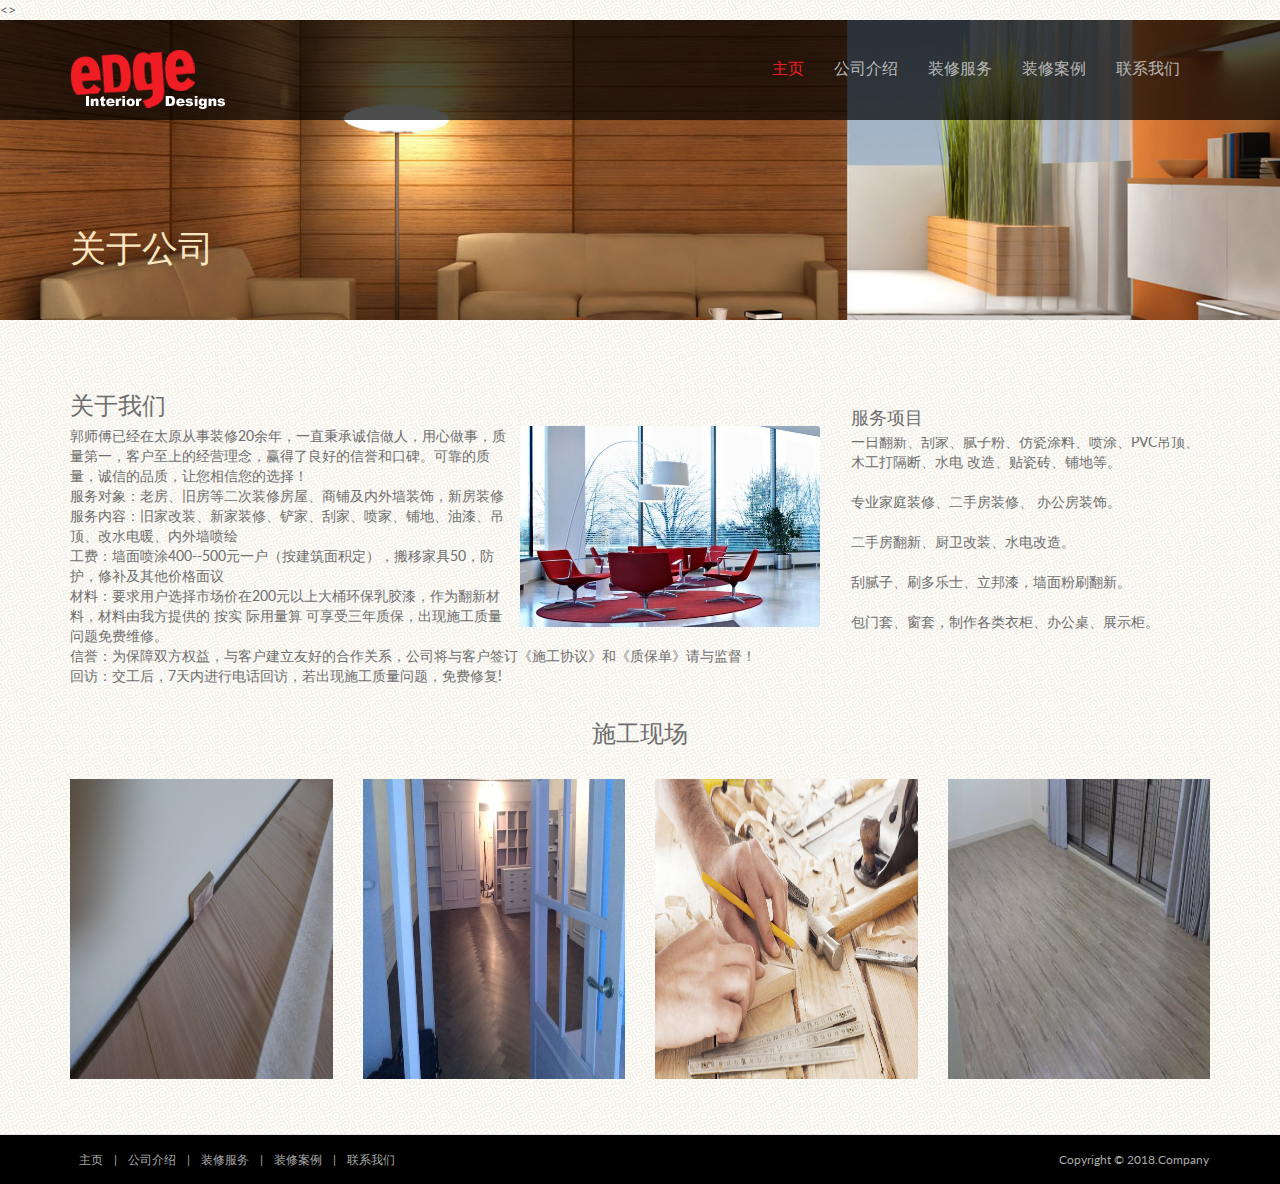
<file: moban1201/about.html>
<!DOCTYPE html>
<html lang="en">
<head>
    <meta charset="utf-8">
    <meta name="viewport" content="width=device-width, initial-scale=1.0">
    <meta name="description" content="chinaz">
    <meta name="author" content="sc.chinaz.com">
    <title>chinaz</title>
    <link rel="favicon" href="assets/images/favicon.png">
    <link rel="stylesheet" media="screen" href="#css?family=Open+Sans:300,400,700">
    <link rel="stylesheet" href="assets/css/bootstrap.min.css">
    <link rel="stylesheet" href="assets/css/font-awesome.min.css">
    <link rel="stylesheet" href="assets/css/bootstrap-theme.css" media="screen">
    <link rel="stylesheet" href="assets/css/style.css">
	<script src="assets/js/html5shiv.js"></script>
	<script src="assets/js/respond.min.js"></script>
    <style>
        p{margin:0 auto}
        li{
            list-style-type: none;
        }
        .fl{
            color: #6E6E6E;
        }
    </style>
</head>

<>
    <!-- 固定导航 -->
    <div class="navbar navbar-inverse">
        <div class="container">
            <div class="navbar-header">
                <!-- 最小的屏幕按钮 -->
                <button type="button" class="navbar-toggle" data-toggle="collapse" data-target=".navbar-collapse"><span class="icon-bar"></span><span class="icon-bar"></span><span class="icon-bar"></span></button>
                <a class="navbar-brand" href="index.html">
                    <img src="assets/images/logo.png" alt="Techro HTML5 template"></a>
            </div>
            <div class="navbar-collapse collapse">
                <ul class="nav navbar-nav pull-right mainNav">
                    <li class="active"><a href="index.html">主页</a></li>
                    <li><a href="about.html">公司介绍</a></li>
                    <li><a href="services.html">装修服务</a></li>
                    <li><a href="projects.html">装修案例</a></li>
                    <li><a href="contact.html">联系我们</a></li>
                </ul>
            </div>
        </div>
    </div>
    <header id="head" class="secondary">
        <div class="container">
            <div class="row">
                <div class="col-sm-8">
                    <h1>关于公司</h1>
                </div>
            </div>
        </div>
    </header>

    <!-- 容器 -->
    <section class="container">
        <div class="row">
            <!-- 主要内容 -->
            <section class="col-sm-8 maincontent">
                <h3>关于我们</h3>
                <p>
                    <img src="assets/images/about.jpg" alt="" class="img-rounded pull-right" width="300">
                    <p>郭师傅已经在太原从事装修20余年，一直秉承诚信做人，用心做事，质量第一，客户至上的经营理念，赢得了良好的信誉和口碑。可靠的质量，诚信的品质，让您相信您的选择！</p>
                    <p>服务对象：老房、旧房等二次装修房屋、商铺及内外墙装饰，新房装修</p>
                    <p>服务内容：旧家改装、新家装修、铲家、刮家、喷家、铺地、油漆、吊顶、改水电暖、内外墙喷绘</p>
                    <p>工费：墙面喷涂400--500元一户（按建筑面积定），搬移家具50，防护，修补及其他价格面议</p>
                    <p>材料：要求用户选择市场价在200元以上大桶环保乳胶漆，作为翻新材料，材料由我方提供的 按实 际用量算 可享受三年质保，出现施工质量问题免费维修。</p>
                    <p>信誉：为保障双方权益，与客户建立友好的合作关系，公司将与客户签订《施工协议》和《质保单》请与监督！</p>
                    <p>回访：交工后，7天内进行电话回访，若出现施工质量问题，免费修复!</p>
            </section>
            <!-- 侧边栏 -->
            <aside class="col-sm-4 sidebar sidebar-right">
                <div class="panel">
                    <h4>服务项目</h4>
                    <div id="div_second_table" data-spy="scroll" data-target="#navbar-example" data-offset="0" style="overflow:auto;position:relative;">
                        <div id="hdemo" style="height:200px;overflow:hidden;">
                            <div id="indemo" style="height:200%;">
                                <div id="hdemo1">
                                    <p>一日翻新、刮家、腻子粉、仿瓷涂料、喷涂、PVC吊顶、木工打隔断、水电 改造、贴瓷砖、铺地等。</p>
                                    <br>
                                    <p>专业家庭装修、二手房装修、 办公房装饰。</p>
                                    <br>
                                    <p>二手房翻新、厨卫改装、水电改造。</p>
                                    <br>
                                    <p>刮腻子、刷多乐士、立邦漆，墙面粉刷翻新。</p>
                                    <br>
                                    <p>包门套、窗套，制作各类衣柜、办公桌、展示柜。</p>
                                    <br>
                                    <p>铺地板、做厨柜、吊柜、地柜、隔断墙、吊顶造型、电视墙制作等。</p>
                                    <br>
                                    <p>厨房卫生间防水，水路安装，弱电工程制作，电路更改安装。</p>
                                    <br>
                                    <p>铺贴地砖、瓷砖、大理石，砌红砖墙，厨卫改造。</p>
                                    <br>
                                    <p>毛坯房简单装修.打隔断 、水电路改造、内外墙粉刷、吊顶隔断等。</p>
                                    <br>
                                </div>
                                <div id="hdemo2"></div>
                            </div>
                        </div>

<script type="text/javascript">
    speed = 100; //数字越大滚得越慢
    var htab = document.getElementById("hdemo");
    var htab1 = document.getElementById("hdemo1");
    var htab2 = document.getElementById("hdemo2");
    htab2.innerHTML = htab1.innerHTML;
    htab.scrollTop = htab1.offsetHeight;
    function Marquee(){
        if (htab.scrollTop >= htab1.offsetHeight) {
            htab.scrollTop-=htab2.offsetHeight;
        }else{
            htab.scrollTop+=1;
        }
    }
    var MyMar=setInterval(Marquee,speed);
</script>
                    </div>
                </div>
            </aside>
        </div>
    </section>
    <section class="team-content" >
        <div class="container" >
            <div class="row">
                <div class="col-md-12" style="text-align: center">
                    <h3>施工现场</h3>
                    <br />
                </div>
            </div>
            <div class="row">

                <div class="col-md-3 col-sm-6 col-xs-6">
                    <!-- Team Member -->
                    <div class="team-member">
                        <!-- Image Hover Block -->
                        <div class="member-img">
                            <!-- Image  -->
                            <img class="img-responsive" style="height: 300px"  src="assets/images/photo-1%20(1).JPG" alt="">
                        </div>
                    </div>
                </div>
                <div class="col-md-3 col-sm-6 col-xs-6">
                    <!-- Team Member -->
                    <div class="team-member pDark">
                        <!-- Image Hover Block -->
                        <div class="member-img">
                            <!-- Image  -->
                            <img class="img-responsive" style="height: 300px" src="assets/images/photo-1%20(2).jpg" alt="">
                        </div>
                    </div>
                </div>
                <div class="col-md-3 col-sm-6 col-xs-6">
                    <!-- Team Member -->
                    <div class="team-member pDark">
                        <!-- Image Hover Block -->
                        <div class="member-img">
                            <!-- Image  -->
                            <img class="img-responsive" style="height: 300px" src="assets/images/photo-1%20(3).jpg" alt="">
                        </div>
                    </div>
                </div>
                <div class="col-md-3 col-sm-6 col-xs-6">
                    <!-- Team Member -->
                    <div class="team-member pDark">
                        <!-- Image Hover Block -->
                        <div class="member-img">
                            <!-- Image  -->
                            <img class="img-responsive" style="height: 300px" src="assets/images/photo-1%20(4).jpg" alt="">
                        </div>
                    </div>
                </div>
            </div>
        </div>
    </section>
    <footer id="footer">
        <div class="container">
            <div class="clear"></div>
            <!--CLEAR FLOATS-->
        </div>
        <div class="footer2">
            <div class="container">
                <div class="row">

                    <div class="col-md-6 panel">
                        <div class="panel-body">
                            <p class="simplenav">
                                <a href="index.html">主页</a> |
                                <a href="about.html">公司介绍</a> |
                                <a href="services.html">装修服务</a> |
                                <a href="projects.html">装修案例</a> |
                                <a href="contact.html">联系我们</a>
							</p>
                        </div>
                    </div>

                    <div class="col-md-6 panel">
                        <div class="panel-body">
                            <p class="text-right">
                                Copyright &copy; 2018.Company
                            </p>
                        </div>
                    </div>

                </div>
                <!-- /row of panels -->
            </div>
        </div>
    </footer>



    <!-- JavaScript libs are placed at the end of the document so the pages load faster -->
    <script src="http://ajax.googleapis.com/ajax/libs/jquery/1.10.2/jquery.min.js"></script>
    <script src="http://netdna.bootstrapcdn.com/bootstrap/3.0.0/js/bootstrap.min.js"></script>
    <script src="assets/js/custom.js"></script>
</body>
</html>
</file>
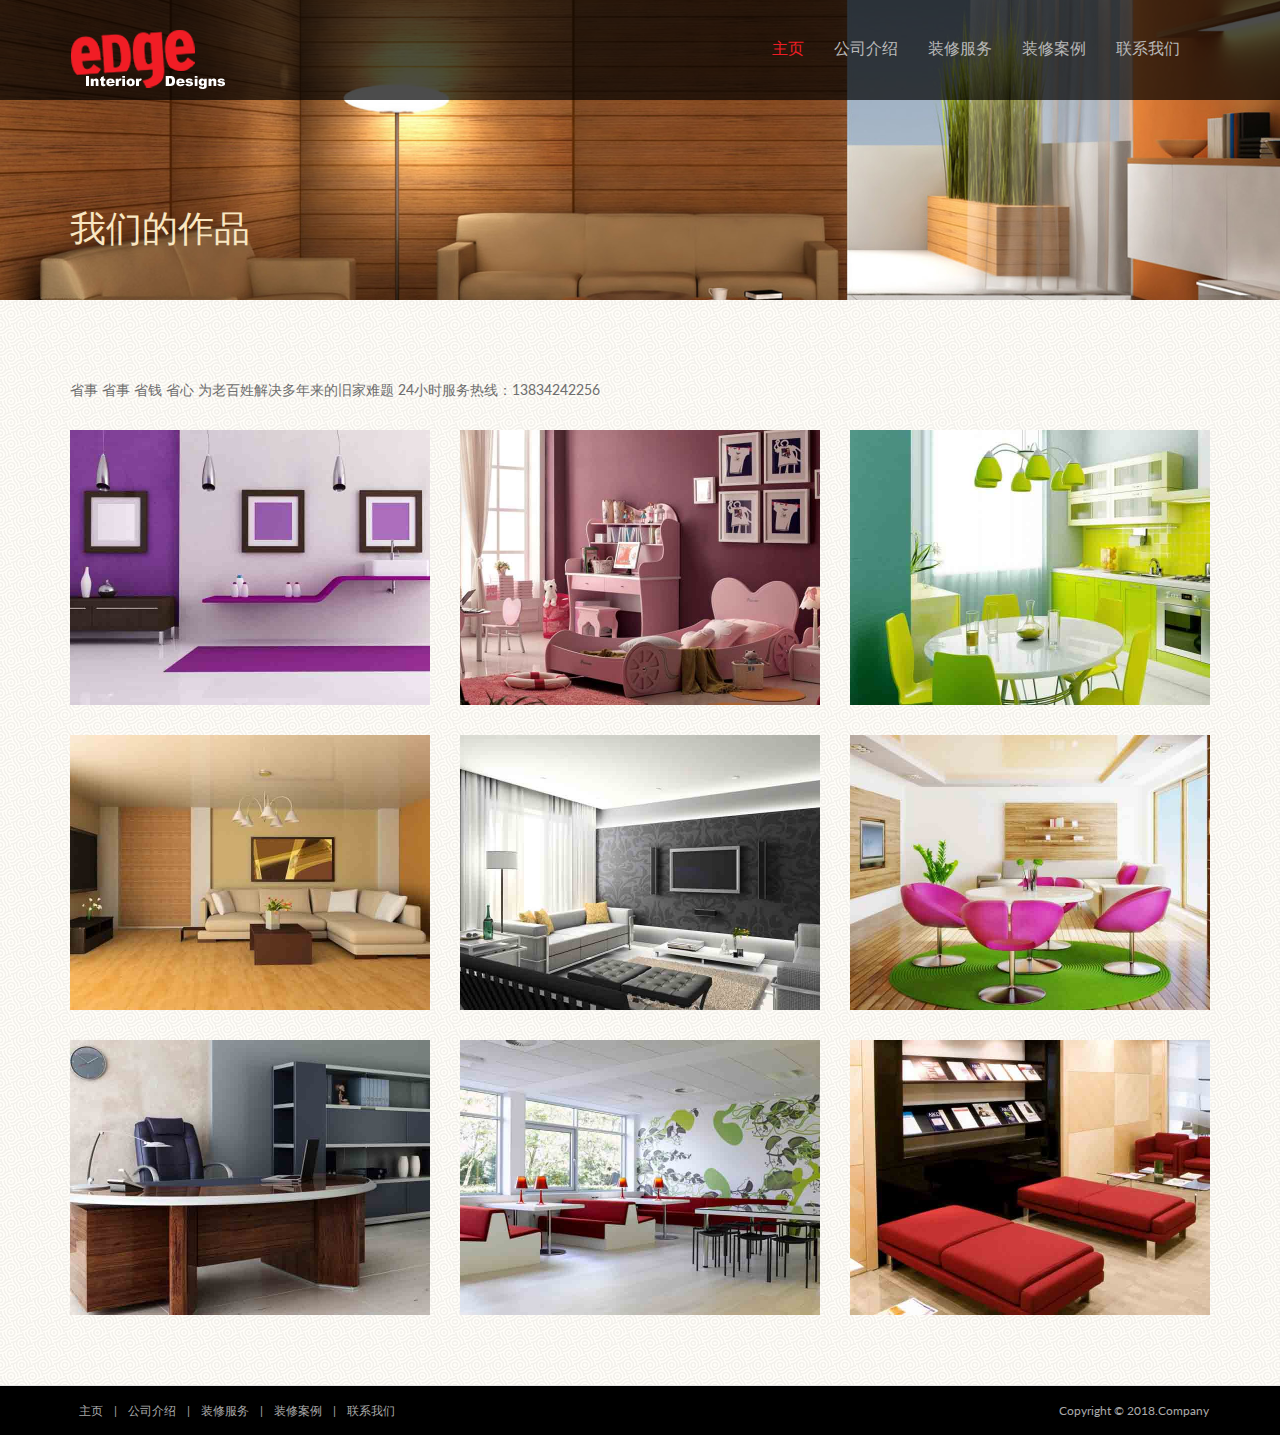
<file: moban1201/projects.html>
<!DOCTYPE html>
<html lang="en">
<head>
	<meta charset="utf-8">
	<meta name="viewport" content="width=device-width, initial-scale=1.0">
	<meta name="description" content="chinaz">
	<meta name="author" content="sc.chinaz.com">
	<title>chinaz</title>
	<link rel="favicon" href="assets/images/favicon.png">
	<link rel="stylesheet" media="screen" href="#css?family=Open+Sans:300,400,700">
	<link rel="stylesheet" href="assets/css/bootstrap.min.css">
	<link rel="stylesheet" href="assets/css/font-awesome.min.css">
	<!-- Custom styles for our template -->
	<link rel="stylesheet" href="assets/css/bootstrap-theme.css" media="screen">
	<link rel="stylesheet" type="text/css" href="assets/css/isotope.css" media="screen" />
	<link rel="stylesheet" href="assets/js/fancybox/jquery.fancybox.css" type="text/css" media="screen" />
	<link rel="stylesheet" href="assets/css/style.css">
	<!-- HTML5 shim and Respond.js IE8 support of HTML5 elements and media queries -->
	<!--[if lt IE 9]>
	<script src="assets/js/html5shiv.js"></script>
	<script src="assets/js/respond.min.js"></script>
	<![endif]-->
</head>

<body>
	<!-- Fixed navbar -->
	<div class="navbar navbar-inverse">
		<div class="container">
			<div class="navbar-header">
				<!-- Button for smallest screens -->
				<button type="button" class="navbar-toggle" data-toggle="collapse" data-target=".navbar-collapse"><span class="icon-bar"></span><span class="icon-bar"></span><span class="icon-bar"></span></button>
				<a class="navbar-brand" href="index.html">
					<img src="assets/images/logo.png" alt="Techro HTML5 template"></a>
			</div>
			<div class="navbar-collapse collapse">
				<ul class="nav navbar-nav pull-right mainNav">
					<li class="active"><a href="index.html">主页</a></li>
					<li><a href="about.html">公司介绍</a></li>
					<li><a href="services.html">装修服务</a></li>
					<li><a href="projects.html">装修案例</a></li>
					<li><a href="contact.html">联系我们</a></li>
				</ul>
			</div>
			<!--/.nav-collapse -->
		</div>
	</div>
	<!-- /.navbar -->

	<header id="head" class="secondary">
		<div class="container">
			<div class="row">
				<div class="col-sm-8">
					<h1>我们的作品</h1>
				</div>
			</div>
		</div>
	</header>

	<!-- container -->
	<section class="container">
		<div class="row">
			<div class="col-md-12">
				<section id="portfolio" class="page-section section appear clearfix">
					<br />
					<br />
					<p>
						省事 省事 省钱 省心 为老百姓解决多年来的旧家难题 24小时服务热线：13834242256
					<br />
						<br />
					</p>


					<div class="row">

						<div class="col-md-12">
							<div class="row">
								<div class="portfolio-items isotopeWrapper clearfix" id="3">

									<article class="col-sm-4 isotopeItem webdesign">
										<div class="portfolio-item">
											<img src="assets/images/portfolio/img1.jpg" alt="" />
											<div class="portfolio-desc align-center">
												<div class="folio-info">
													<a href="assets/images/portfolio/img1.jpg" class="fancybox">
														<h5>走廊</h5>
														<i class="fa fa-link fa-2x"></i></a>
												</div>
											</div>
										</div>
									</article>

									<article class="col-sm-4 isotopeItem photography">
										<div class="portfolio-item">
											<img src="assets/images/portfolio/img2.jpg" alt="" />
											<div class="portfolio-desc align-center">
												<div class="folio-info">
													<a href="assets/images/portfolio/img2.jpg" class="fancybox">
														<h5>卧室</h5>
														<i class="fa fa-link fa-2x"></i></a>
												</div>
											</div>
										</div>
									</article>


									<article class="col-sm-4 isotopeItem photography">
										<div class="portfolio-item">
											<img src="assets/images/portfolio/img3.jpg" alt="" />
											<div class="portfolio-desc align-center">
												<div class="folio-info">
													<a href="assets/images/portfolio/img3.jpg" class="fancybox">
														<h5>厨房</h5>
														<i class="fa fa-link fa-2x"></i></a>
												</div>
											</div>
										</div>
									</article>

									<article class="col-sm-4 isotopeItem print">
										<div class="portfolio-item">
											<img src="assets/images/portfolio/img4.jpg" alt="" />
											<div class="portfolio-desc align-center">
												<div class="folio-info">
													<a href="assets/images/portfolio/img4.jpg" class="fancybox">
														<h5>客厅</h5>
														<i class="fa fa-link fa-2x"></i></a>
												</div>
											</div>
										</div>
									</article>

									<article class="col-sm-4 isotopeItem photography">
										<div class="portfolio-item">
											<img src="assets/images/portfolio/img5.jpg" alt="" />
											<div class="portfolio-desc align-center">
												<div class="folio-info">
													<a href="assets/images/portfolio/img5.jpg" class="fancybox">
														<h5>客厅</h5>
														<i class="fa fa-link fa-2x"></i></a>
												</div>
											</div>
										</div>
									</article>

									<article class="col-sm-4 isotopeItem webdesign">
										<div class="portfolio-item">
											<img src="assets/images/portfolio/img6.jpg" alt="" />
											<div class="portfolio-desc align-center">
												<div class="folio-info">
													<a href="assets/images/portfolio/img6.jpg" class="fancybox">
														<h5>客厅</h5>
														<i class="fa fa-link fa-2x"></i></a>
												</div>
											</div>
										</div>
									</article>

									<article class="col-sm-4 isotopeItem print">
										<div class="portfolio-item">
											<img src="assets/images/portfolio/img7.jpg" alt="" />
											<div class="portfolio-desc align-center">
												<div class="folio-info">
													<a href="images/portfolio/img7.jpg" class="fancybox">
														<h5>办公</h5>
														<i class="fa fa-link fa-2x"></i></a>
												</div>
											</div>
										</div>
									</article>

									<article class="col-sm-4 isotopeItem photography">
										<div class="portfolio-item">
											<img src="assets/images/portfolio/img8.jpg" alt="" />
											<div class="portfolio-desc align-center">
												<div class="folio-info">
													<a href="images/portfolio/img8.jpg" class="fancybox">
														<h5>饭店</h5>
														<i class="fa fa-link fa-2x"></i></a>
												</div>
											</div>
										</div>
									</article>

									<article class="col-sm-4 isotopeItem print">
										<div class="portfolio-item">
											<img src="assets/images/portfolio/img9.jpg" alt="" />
											<div class="portfolio-desc align-center">
												<div class="folio-info">
													<a href="images/portfolio/img9.jpg" class="fancybox">
														<h5>休闲</h5>
														<i class="fa fa-link fa-2x"></i></a>
												</div>
											</div>
										</div>
									</article>
								</div>

							</div>


						</div>
					</div>

				</section>
			</div>
		</div>

	</section>
	<!-- /container -->

	<footer id="footer">

		<div class="footer2">
			<div class="container">
				<div class="row">

					<div class="col-md-6 panel">
						<div class="panel-body">
							<p class="simplenav">
								<a href="index.html">主页</a> |
								<a href="about.html">公司介绍</a> |
								<a href="services.html">装修服务</a> |
								<a href="projects.html">装修案例</a> |
								<a href="contact.html">联系我们</a>
							</p>
						</div>
					</div>

					<div class="col-md-6 panel">
						<div class="panel-body">
							<p class="text-right">
								Copyright &copy; 2018.Company							</p>
							</p>
						</div>
					</div>

				</div>
				<!-- /row of panels -->
			</div>
		</div>
	</footer>



	<!-- JavaScript libs are placed at the end of the document so the pages load faster -->
	<script src="http://ajax.googleapis.com/ajax/libs/jquery/1.10.2/jquery.min.js"></script>
	<script src="http://netdna.bootstrapcdn.com/bootstrap/3.0.0/js/bootstrap.min.js"></script>
	<script src="assets/js/jquery.cslider.js"></script>
	<script src="assets/js/jquery.isotope.min.js"></script>
	<script src="assets/js/fancybox/jquery.fancybox.pack.js" type="text/javascript"></script>
	<script src="assets/js/custom.js"></script>
</body>
</html>
</file>
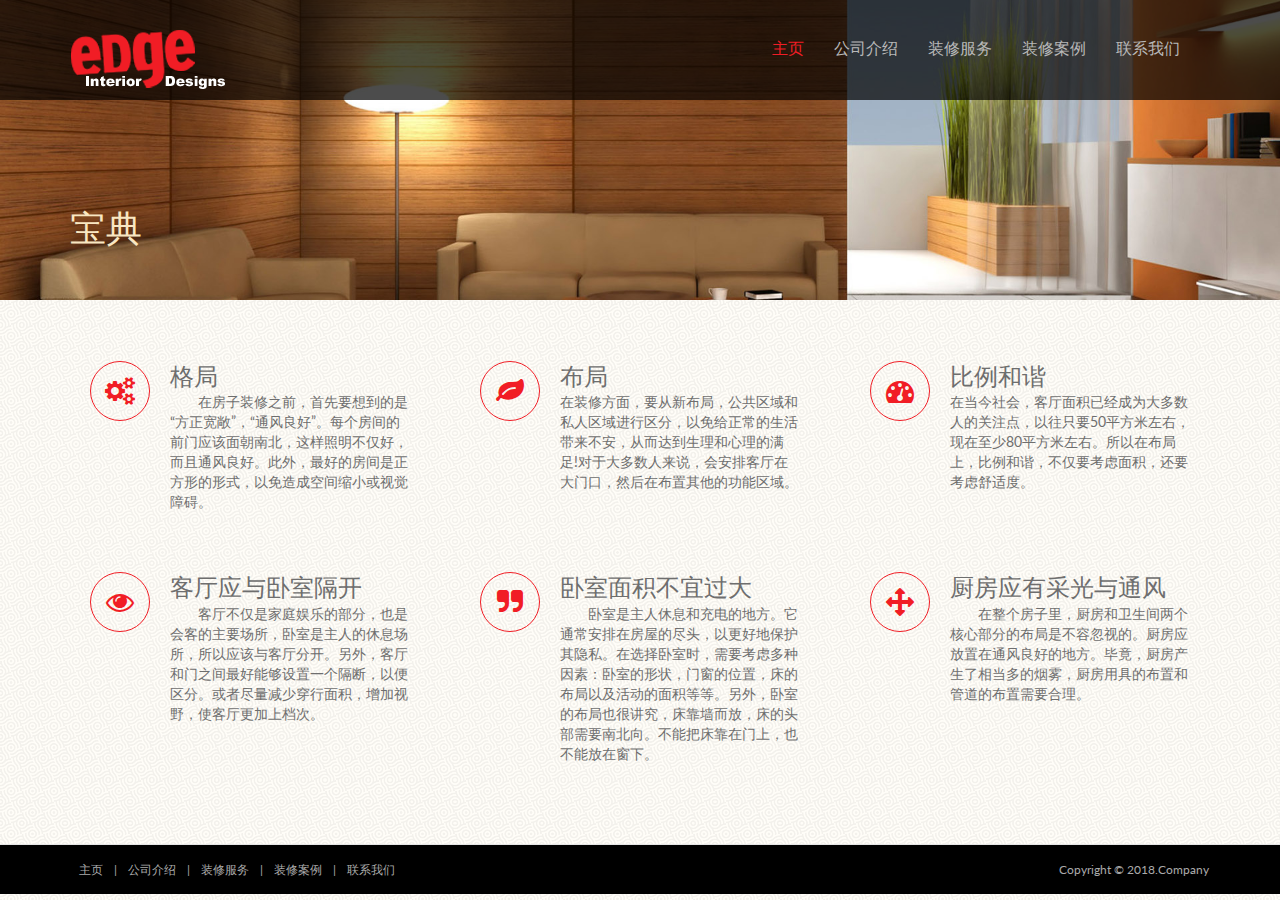
<file: moban1201/services.html>
<!DOCTYPE html>
<html lang="en">
<head>
	<meta charset="utf-8">
	<meta name="viewport" content="width=device-width, initial-scale=1.0">
	<meta name="description" content="chinaz">
	<meta name="author" content="sc.chinaz.com">
	<title>chinaz</title>
	<link rel="favicon" href="assets/images/favicon.png">
	<link rel="stylesheet" media="screen" href="#css?family=Open+Sans:300,400,700">
	<link rel="stylesheet" href="assets/css/bootstrap.min.css">
	<link rel="stylesheet" href="assets/css/font-awesome.min.css">
	<!-- Custom styles for our template -->
	<link rel="stylesheet" href="assets/css/bootstrap-theme.css" media="screen">
	<link rel="stylesheet" href="assets/css/style.css">
	<!-- HTML5 shim and Respond.js IE8 support of HTML5 elements and media queries -->
	<!--[if lt IE 9]>
	<script src="assets/js/html5shiv.js"></script>
	<script src="assets/js/respond.min.js"></script>
	<![endif]-->
</head>

<body>
	<!-- Fixed navbar -->
	<div class="navbar navbar-inverse">
		<div class="container">
			<div class="navbar-header">
				<!-- Button for smallest screens -->
				<button type="button" class="navbar-toggle" data-toggle="collapse" data-target=".navbar-collapse"><span class="icon-bar"></span><span class="icon-bar"></span><span class="icon-bar"></span></button>
				<a class="navbar-brand" href="index.html">
					<img src="assets/images/logo.png" alt="Techro HTML5 template"></a>
			</div>
			<div class="navbar-collapse collapse">
				<ul class="nav navbar-nav pull-right mainNav">
					<li class="active"><a href="index.html">主页</a></li>
					<li><a href="about.html">公司介绍</a></li>
					<li><a href="services.html">装修服务</a></li>
					<li><a href="projects.html">装修案例</a></li>
					<li><a href="contact.html">联系我们</a></li>
				</ul>
			</div>
			<!--/.nav-collapse -->
		</div>
	</div>
	<!-- /.navbar -->

	<header id="head" class="secondary">
		<div class="container">
			<div class="row">
				<div class="col-sm-8">
					<h1>宝典</h1>
				</div>
			</div>
		</div>
	</header>
	<div class="col-md-12">

	</div>
	<div id="courses">
		<section class="container">
			<div class="row">
				<div class="col-md-4">
					<div class="featured-box">
						<i class="fa fa-cogs fa-2x"></i>
						<div class="text">
							<h3>格局</h3>
							　　在房子装修之前，首先要想到的是“方正宽敞”，“通风良好”。每个房间的前门应该面朝南北，这样照明不仅好，而且通风良好。此外，最好的房间是正方形的形式，以免造成空间缩小或视觉障碍。</div>
					</div>
				</div>
				<div class="col-md-4">
					<div class="featured-box">
						<i class="fa fa-leaf fa-2x"></i>
						<div class="text">
							<h3>布局</h3>
							在装修方面，要从新布局，公共区域和私人区域进行区分，以免给正常的生活带来不安，从而达到生理和心理的满足!对于大多数人来说，会安排客厅在大门口，然后在布置其他的功能区域。</div>
					</div>
				</div>
				<div class="col-md-4">
					<div class="featured-box">
						<i class="fa fa-tachometer fa-2x"></i>
						<div class="text">
							<h3>比例和谐</h3>
							在当今社会，客厅面积已经成为大多数人的关注点，以往只要50平方米左右，现在至少80平方米左右。所以在布局上，比例和谐，不仅要考虑面积，还要考虑舒适度。</div>
					</div>
				</div>
			</div>
			<div class="row">
				<div class="col-md-4">
					<div class="featured-box">
						<i class="fa fa-eye fa-2x"></i>
						<div class="text">
							<h3>客厅应与卧室隔开</h3>

							　　客厅不仅是家庭娱乐的部分，也是会客的主要场所，卧室是主人的休息场所，所以应该与客厅分开。另外，客厅和门之间最好能够设置一个隔断，以便区分。或者尽量减少穿行面积，增加视野，使客厅更加上档次。						</div>
					</div>
				</div>
				<div class="col-md-4">
					<div class="featured-box">
						<i class="fa fa-quote-right fa-2x"></i>
						<div class="text">
							<h3>卧室面积不宜过大</h3>
							　　卧室是主人休息和充电的地方。它通常安排在房屋的尽头，以更好地保护其隐私。在选择卧室时，需要考虑多种因素：卧室的形状，门窗的位置，床的布局以及活动的面积等等。另外，卧室的布局也很讲究，床靠墙而放，床的头部需要南北向。不能把床靠在门上，也不能放在窗下。						</div>
					</div>
				</div>
				<div class="col-md-4">
					<div class="featured-box">
						<i class="fa fa-arrows fa-2x"></i>
						<div class="text">
							<h3>厨房应有采光与通风</h3>

							　　在整个房子里，厨房和卫生间两个核心部分的布局是不容忽视的。厨房应放置在通风良好的地方。毕竟，厨房产生了相当多的烟雾，厨房用具的布置和管道的布置需要合理。						</div>
					</div>
				</div>
			</div>

		</section>
	</div>

	<!-- /container -->

	
	<footer id="footer">

		<div class="footer2">
			<div class="container">
				<div class="row">

					<div class="col-md-6 panel">
						<div class="panel-body">
							<p class="simplenav">
								<a href="index.html">主页</a> |
								<a href="about.html">公司介绍</a> |
								<a href="services.html">装修服务</a> |
								<a href="projects.html">装修案例</a> |
								<a href="contact.html">联系我们</a>
							</p>
						</div>
					</div>

					<div class="col-md-6 panel">
						<div class="panel-body">
							<p class="text-right">
								Copyright &copy; 2018.Company							</p>
						</div>
					</div>

				</div>
				<!-- /row of panels -->
			</div>
		</div>
	</footer>




	<!-- JavaScript libs are placed at the end of the document so the pages load faster -->
	<script src="http://ajax.googleapis.com/ajax/libs/jquery/1.10.2/jquery.min.js"></script>
	<script src="http://netdna.bootstrapcdn.com/bootstrap/3.0.0/js/bootstrap.min.js"></script>
	<script src="assets/js/custom.js"></script>
</body>
</html>
</file>
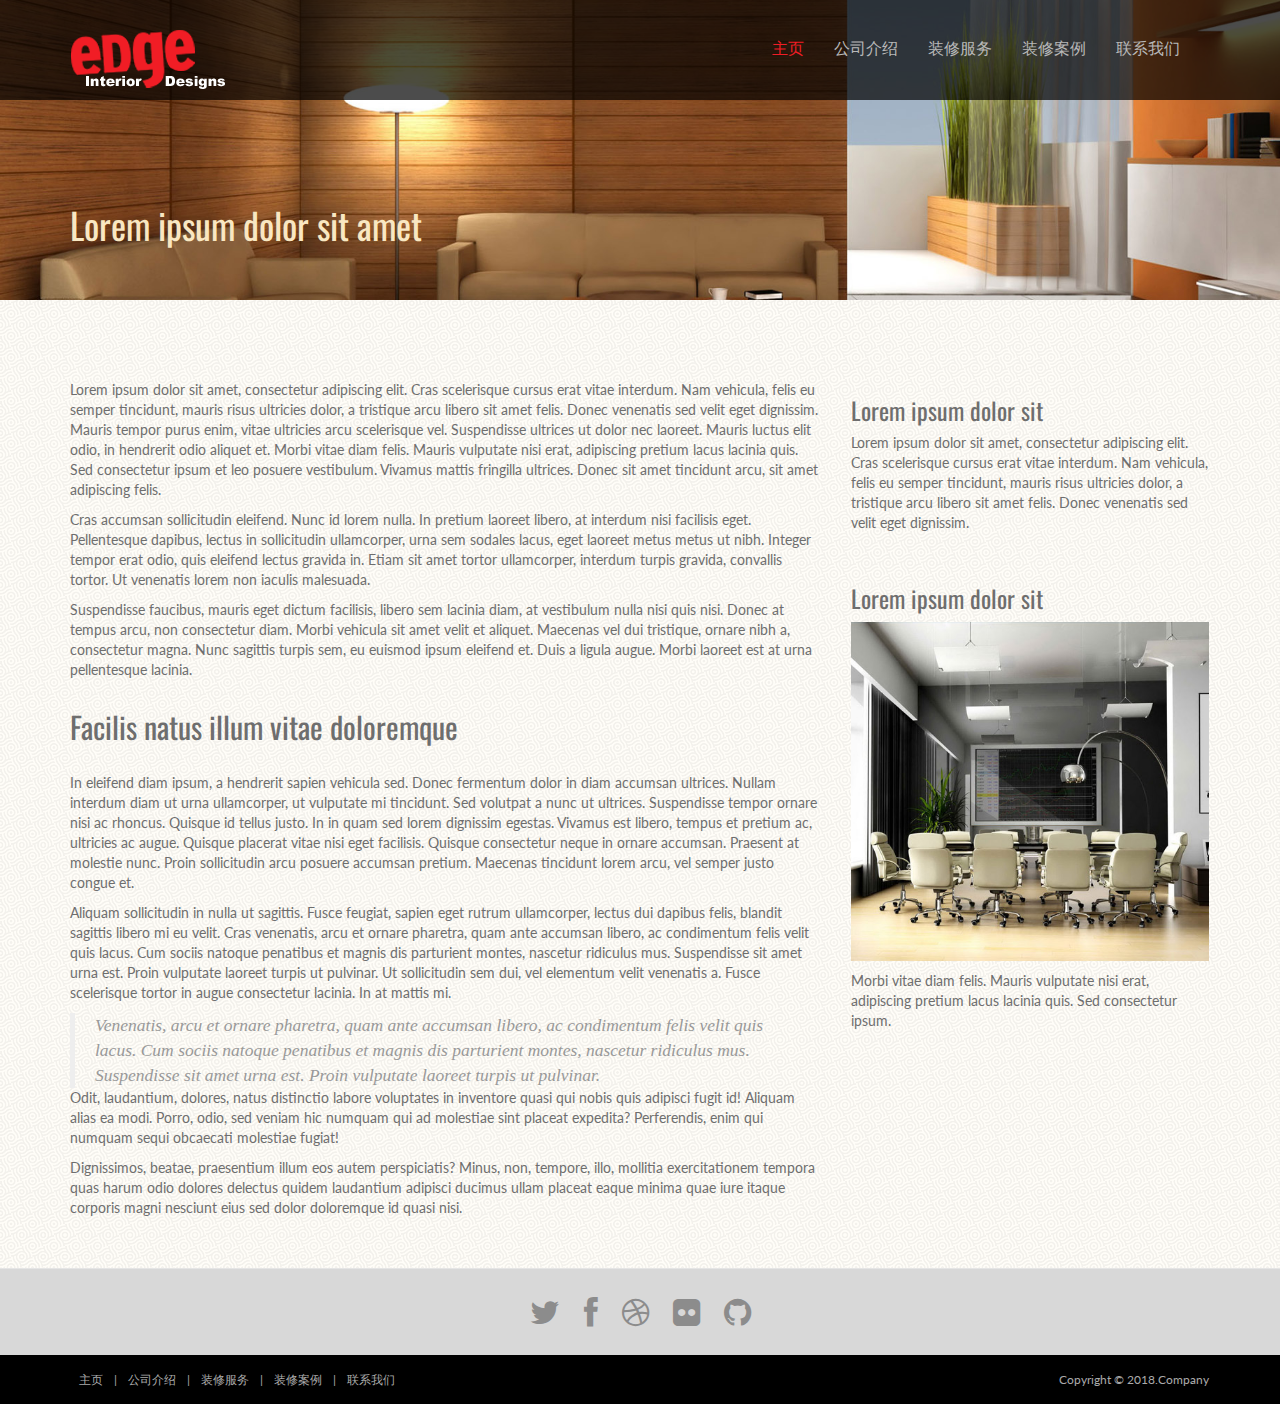
<file: moban1201/sidebar-right.html>
<!DOCTYPE html>
<html lang="en">
<head>
	<meta charset="utf-8">
	<meta name="viewport" content="width=device-width, initial-scale=1.0">
	<meta name="description" content="chinaz">
	<meta name="author" content="sc.chinaz.com">
	<title>chinaz</title>
	<link rel="favicon" href="assets/images/favicon.png">
	<link rel="stylesheet" media="screen" href="#css?family=Open+Sans:300,400,700">
	<link rel="stylesheet" href="assets/css/bootstrap.min.css">
	<link rel="stylesheet" href="assets/css/font-awesome.min.css">
	<!-- Custom styles-->
	<link rel="stylesheet" href="assets/css/bootstrap-theme.css" media="screen">
	<link rel="stylesheet" href="assets/css/style.css">
	<!-- HTML5 shim and Respond.js IE8 support of HTML5 elements and media queries -->
	<!--[if lt IE 9]>
	<script src="assets/js/html5shiv.js"></script>
	<script src="assets/js/respond.min.js"></script>
	<![endif]-->
</head>

<body>
	<!-- Fixed navbar -->
	<div class="navbar navbar-inverse">
		<div class="container">
			<div class="navbar-header">
				<!-- Button for smallest screens -->
				<button type="button" class="navbar-toggle" data-toggle="collapse" data-target=".navbar-collapse"><span class="icon-bar"></span><span class="icon-bar"></span><span class="icon-bar"></span></button>
				<a class="navbar-brand" href="index.html">
					<img src="assets/images/logo.png" alt="Techro HTML5 template"></a>
			</div>
			<div class="navbar-collapse collapse">
				<ul class="nav navbar-nav pull-right mainNav">
					<li class="active"><a href="index.html">主页</a></li>
					<li><a href="about.html">公司介绍</a></li>
					<li><a href="services.html">装修服务</a></li>
					<li><a href="projects.html">装修案例</a></li>
					<li><a href="contact.html">联系我们</a></li>
				</ul>
			</div>
			<!--/.nav-collapse -->
		</div>
	</div>
	<!-- /.navbar -->

	<header id="head" class="secondary">
		<div class="container">
			<div class="row">
				<div class="col-sm-8">
					<h1>Lorem ipsum dolor sit amet</h1>
				</div>
			</div>
		</div>
	</header>

	<!-- container -->
	<section class="container">

		<div class="row">

			<!-- Article main content -->
			<article class="col-md-8 maincontent">
				<br />
				<br />
				<p>Lorem ipsum dolor sit amet, consectetur adipiscing elit. Cras scelerisque cursus erat vitae interdum. Nam vehicula, felis eu semper tincidunt, mauris risus ultricies dolor, a tristique arcu libero sit amet felis. Donec venenatis sed velit eget dignissim. Mauris tempor purus enim, vitae ultricies arcu scelerisque vel. Suspendisse ultrices ut dolor nec laoreet. Mauris luctus elit odio, in hendrerit odio aliquet et. Morbi vitae diam felis. Mauris vulputate nisi erat, adipiscing pretium lacus lacinia quis. Sed consectetur ipsum et leo posuere vestibulum. Vivamus mattis fringilla ultrices. Donec sit amet tincidunt arcu, sit amet adipiscing felis.</p>

				<p>Cras accumsan sollicitudin eleifend. Nunc id lorem nulla. In pretium laoreet libero, at interdum nisi facilisis eget. Pellentesque dapibus, lectus in sollicitudin ullamcorper, urna sem sodales lacus, eget laoreet metus metus ut nibh. Integer tempor erat odio, quis eleifend lectus gravida in. Etiam sit amet tortor ullamcorper, interdum turpis gravida, convallis tortor. Ut venenatis lorem non iaculis malesuada.</p>

				<p>Suspendisse faucibus, mauris eget dictum facilisis, libero sem lacinia diam, at vestibulum nulla nisi quis nisi. Donec at tempus arcu, non consectetur diam. Morbi vehicula sit amet velit et aliquet. Maecenas vel dui tristique, ornare nibh a, consectetur magna. Nunc sagittis turpis sem, eu euismod ipsum eleifend et. Duis a ligula augue. Morbi laoreet est at urna pellentesque lacinia.</p>

				<h2>Facilis natus illum vitae doloremque</h2>
				<p>In eleifend diam ipsum, a hendrerit sapien vehicula sed. Donec fermentum dolor in diam accumsan ultrices. Nullam interdum diam ut urna ullamcorper, ut vulputate mi tincidunt. Sed volutpat a nunc ut ultrices. Suspendisse tempor ornare nisi ac rhoncus. Quisque id tellus justo. In in quam sed lorem dignissim egestas. Vivamus est libero, tempus et pretium ac, ultricies ac augue. Quisque placerat vitae nisi eget facilisis. Quisque consectetur neque in ornare accumsan. Praesent at molestie nunc. Proin sollicitudin arcu posuere accumsan pretium. Maecenas tincidunt lorem arcu, vel semper justo congue et.</p>

				<p>Aliquam sollicitudin in nulla ut sagittis. Fusce feugiat, sapien eget rutrum ullamcorper, lectus dui dapibus felis, blandit sagittis libero mi eu velit. Cras venenatis, arcu et ornare pharetra, quam ante accumsan libero, ac condimentum felis velit quis lacus. Cum sociis natoque penatibus et magnis dis parturient montes, nascetur ridiculus mus. Suspendisse sit amet urna est. Proin vulputate laoreet turpis ut pulvinar. Ut sollicitudin sem dui, vel elementum velit venenatis a. Fusce scelerisque tortor in augue consectetur lacinia. In at mattis mi.</p>

				<blockquote>Venenatis, arcu et ornare pharetra, quam ante accumsan libero, ac condimentum felis velit quis lacus. Cum sociis natoque penatibus et magnis dis parturient montes, nascetur ridiculus mus. Suspendisse sit amet urna est. Proin vulputate laoreet turpis ut pulvinar.</blockquote>
				<p>Odit, laudantium, dolores, natus distinctio labore voluptates in inventore quasi qui nobis quis adipisci fugit id! Aliquam alias ea modi. Porro, odio, sed veniam hic numquam qui ad molestiae sint placeat expedita? Perferendis, enim qui numquam sequi obcaecati molestiae fugiat!</p>
				<p>Dignissimos, beatae, praesentium illum eos autem perspiciatis? Minus, non, tempore, illo, mollitia exercitationem tempora quas harum odio dolores delectus quidem laudantium adipisci ducimus ullam placeat eaque minima quae iure itaque corporis magni nesciunt eius sed dolor doloremque id quasi nisi.</p>
			</article>
			<!-- /Article -->

			<!-- Sidebar -->
			<aside class="col-md-4 sidebar sidebar-right">

				<div class="row panel">
					<div class="col-xs-12">
						<h3>Lorem ipsum dolor sit</h3>
						<p>Lorem ipsum dolor sit amet, consectetur adipiscing elit. Cras scelerisque cursus erat vitae interdum. Nam vehicula, felis eu semper tincidunt, mauris risus ultricies dolor, a tristique arcu libero sit amet felis. Donec venenatis sed velit eget dignissim.</p>
					</div>
				</div>
				<div class="row panel">
					<div class="col-xs-12">
						<h3>Lorem ipsum dolor sit</h3>
						<p>
							<img src="assets/images/1.jpg" alt="">
						</p>
						<p>Morbi vitae diam felis. Mauris vulputate nisi erat, adipiscing pretium lacus lacinia quis. Sed consectetur ipsum.</p>
					</div>
				</div>

			</aside>
			<!-- /Sidebar -->

		</div>
	</section>
	<!-- /container -->

	<footer id="footer">
		<div class="container">
			<div class="social text-center">
				<a href="#"><i class="fa fa-twitter"></i></a>
				<a href="#"><i class="fa fa-facebook"></i></a>
				<a href="#"><i class="fa fa-dribbble"></i></a>
				<a href="#"><i class="fa fa-flickr"></i></a>
				<a href="#"><i class="fa fa-github"></i></a>
			</div>

			<div class="clear"></div>
			<!--CLEAR FLOATS-->
		</div>
		<div class="footer2">
			<div class="container">
				<div class="row">

					<div class="col-md-6 panel">
						<div class="panel-body">
							<p class="simplenav">
								<a href="index.html">主页</a> |
								<a href="about.html">公司介绍</a> |
								<a href="services.html">装修服务</a> |
								<a href="projects.html">装修案例</a> |
								<a href="contact.html">联系我们</a>
							</p>
						</div>
					</div>

					<div class="col-md-6 panel">
						<div class="panel-body">
							<p class="text-right">
								Copyright &copy; 2018.Company							</p>
							</p>
						</div>
					</div>

				</div>
				<!-- /row of panels -->
			</div>
		</div>
	</footer>


	<!-- JavaScript libs are placed at the end of the document so the pages load faster -->
	<script src="http://ajax.googleapis.com/ajax/libs/jquery/1.10.2/jquery.min.js"></script>
	<script src="http://netdna.bootstrapcdn.com/bootstrap/3.0.0/js/bootstrap.min.js"></script>
	<script src="assets/js/custom.js"></script>
</body>
</html>
</file>
<file: moban1201/assets/css/style.css>
/*
Author: WebThemez.com
Website: http://webthemez.com
Note: Please do not remove the footer backlink (webthemez.com)--(if you want to remove contact: webthemez@gmail.com)
Licence: Creative Commons Attribution 3.0** - http://creativecommons.org/licenses/by/3.0/
*/
@import url(http://fonts.googleapis.com/css?family=Oswald:400,700);
@import url(http://fonts.googleapis.com/css?family=Lato:400,700);
body {
	font-family: 'Lato', sans-serif;
	font-weight: normal;
    color: #6E6E6E;
    background: url('../images/bg.png') top left repeat;
}
/*General*/
h1, h2, h3, h4, h5, h6 {
	font-weight: normal;
	font-family: 'Oswald', sans-serif;
}
h1, .h1, h2, .h2, h3, .h3 {
	margin-top: 30px;
}
h2 {
	margin: 30px 0;
}
a{
    color:#f11d25;
}
a:hover, a:focus{
    color:#f11d25;
    text-decoration: underline;
}
.navbar-toggle {
	background-color: rgba(0, 0, 0, 0.89);
}
.navbar-nav>li>a {
	padding-top: 12px;
	padding-bottom: 12px;
	font-family: 'Oswald', sans-serif;
	font-weight: 400 !important;
}
blockquote {
	font-style: italic;
	font-family: Georgia;
	color: #999;
	margin: 0px 0 0px;
	padding: 0px 20px;
}
label {
	color: #777;
}
.btn-inline {
	color: #9C9C9C;
	font-size: 15px; 
}
.form-control {
	display: block;
	width: 100%;
	height: 41px;
	padding: 6px 12px;
	font-size: 14px;
	line-height: 2.428571;
	color: #555;
	background-color: #F7F7F7;
	background-image: none;
	border: 1px solid #ccc;
	border-radius: 0px;
}
.navbar-inverse .navbar-brand img {
	width: 171px;
}
.section-title {
	margin-bottom: 20px;
}
/* Header */
#head {
	/*background: #181015 url( ../images/bg_header.jpg) no-repeat;*/
	background-size: cover;
	height: 600px;
	text-align: center;
	color: white;
	font-weight: 300;
	position: relative; 
	background-position-x: center;
}
#head.secondary {
	height: 100px;
	min-height: 100px;
	padding-top: 0px;
}
#head .lead {
	font-size: 44px;
	margin-bottom: 6px;
	color: white;
	line-height: 1.15em;
}
#head .tagline {
	color: rgba(255,255,255,0.75);
	margin-bottom: 25px;
}
#head .tagline a {
	color: #fff;
}
#head .btn {
	margin-bottom: 10px;
}
#head .btn-default {
	text-shadow: none;
	background: transparent;
	color: rgba(255,255,255,.5);
	-webkit-box-shadow: inset 0px 0px 0px 3px rgba(255,255,255,.5);
	-moz-box-shadow: inset 0px 0px 0px 3px rgba(255,255,255,.5);
	box-shadow: inset 0px 0px 0px 3px rgba(255,255,255,.5);
	background: transparent;
}
#head .btn-default:hover, #head .btn-default:focus {
	color: rgba(255,255,255,.8);
	-webkit-box-shadow: inset 0px 0px 0px 3px rgba(255,255,255,.8);
	-moz-box-shadow: inset 0px 0px 0px 3px rgba(255,255,255,.8);
	box-shadow: inset 0px 0px 0px 3px rgba(255,255,255,.8);
	background: transparent;
}
#head .btn-default:active, #head .btn-default.active {
	color: #fff;
	-webkit-box-shadow: inset 0px 0px 0px 3px #fff;
	-moz-box-shadow: inset 0px 0px 0px 3px #fff;
	box-shadow: inset 0px 0px 0px 3px #fff;
	background: transparent;
}
.fluid_container {
	bottom: 0;
	height: 100%;
	left: 0;
	right: 0;
	top: 0;
	z-index: 0;
}
#camera_wrap_4 {
	bottom: 0;
	height: 100%;
	left: 0;
	margin-bottom: 0!important;
	position: absolute;
	right: 0;
	top: 0;
}
.camera_bar {
	z-index: 2;
}
.camera_thumbs {
	margin-top: -100px;
	position: relative;
	z-index: 1;
}
.camera_thumbs_cont {
	border-radius: 0;
	-moz-border-radius: 0;
	-webkit-border-radius: 0;
}
.camera_overlayer {
	opacity: .1;
}
.panel {
	margin-bottom: 0px;
	background-color: transparent;
	border: 1px solid transparent;
	border-radius: 0px;
	-webkit-box-shadow: none;
	box-shadow: none;
}
.panel-body {
	padding: 0px;
}
.btn-action, .btn-primary {
	color: #FFEFD7;
	background-image: -webkit-linear-gradient(top, #0ecfec 0%, #09bed9 100%);
	background-image: linear-gradient(to bottom, #0ecfec 0%, #09bed9 100%);
 filter: progid:DXImageTransform.Microsoft.gradient(startColorstr='#0ecfec22', endColorstr='#09bed900', GradientType=0);
 filter: progid:DXImageTransform.Microsoft.gradient(enabled = false);
	background-repeat: repeat-x;
	border: 0 none;
}
.btn-action:hover, .btn-primary:hover {
	background: #04a0b7;
}
.btn:hover, .btn:active {
	color: #c0c0c0;
}
ul, .list.custom-list ul {
	margin: 0 0 11px;
	list-style-type: none;
	padding-left: 10px;
}
.list.custom-list ul li {
	margin: 0;
	padding: 4px 0 5px 30px;
	border-top: 1px solid #f2f2f2;
	position: relative;
	background: url(../images/arrow.png) no-repeat 0 11px;
}
.list.custom-list ul li a {
	font: 14px/1.2em 'Roboto', sans-serif;
	color:#878787;
	text-transform: none;
	display: inline;
	position: relative;
}
.thumbnail {
	position: relative;
	margin: 0;
	border-radius: 0;
	box-shadow: none;
	border: none;
	padding: 0;
	background: none; 
	padding: 4px;
}
.thumbnail time {
	background: #f11d25;
	padding: 5px 0;
	display: block;
	text-indent: 12px;
	color: #fff;
}
.thumbnail .caption {
	padding: 9px 0 0;
	color: #606577;
}
.thumbnail .caption:hover {
}
.thumbnail .caption a {
	font: 20px;
}
.slideUp {
	top: -100px;
}
.navbar-inverse {
	background: rgba(0, 0, 0, 0.7);
    position: absolute;
z-index: 100;
margin: 0 auto;
left: 0px;
right: 0px;
}
.navbar-inverse {
	border: none;
}
.navbar-inverse .navbar-nav > li > a, .navbar-inverse .navbar-nav > .open ul > a {
	color: #B8B8B8;
	font-size: 16px;
	text-transform: uppercase;
}
.navbar-inverse .navbar-nav > li > a:hover, .navbar-inverse .navbar-nav > li > a:focus, .navbar-inverse .navbar-nav > .open > a:hover, .navbar-inverse .navbar-nav > .open > a:focus {
	background: none;
	color: #f11d25 !important;
}
.navbar-inverse .navbar-nav > .active > a {
	color: #f11d25;
	border-radius: 5px;
}
.navbar-inverse .navbar-nav > li > a, .navbar-inverse .navbar-nav > .open ul > a {
	text-align: left;
}
/* Highlights*/
.highlight {
	margin-top: 40px;
}
.h-caption {
	text-align: center;
}
.h-caption i {
	display: block;
	font-size: 54px;
	color: #f11d25;
	margin-bottom: 36px;
}
.h-caption h4 {
	color: #382526;
	font-size: 16px;
	font-weight: bold;
	margin-bottom: 20px;
}
div.hbox {
	background: #fff;
	padding: 10px 15px;
}
.h-body {
}
.jumbotron {
	background-color: #E0E0E0;
}
.page-header {
	border-bottom: 1px solid #15c008;
}
.page-title {
	margin-top: 20px;
	font-weight: 300;
	color: #15c008;
}
.text-muted {
	color: #888;
}
.breadcrumb {
	background: none;
	padding: 0;
	margin: 30px 0 0px 0;
}
ul.list-spaces li {
	margin-bottom: 10px;
}
/* Helpers */
.container-full {
	margin: 0 auto;
	width: 100%;
}
.top-space {
	margin-top: 60px;
}
.top-margin {
	margin-top: 20px;
}
.circle {
	background: rgb(214, 214, 214);
	width: 95px;
	height: 95px;
	border-radius: 90px;
	line-height: 95px;
	margin: 0 auto 20px;
}
img {
	max-width: 100%;
}
img.pull-right {
	margin-left: 10px;
}
img.pull-left {
	margin-right: 10px;
}
#map {
	width: 100%;
	height: 280px;
}
#social {
	margin-top: 50px;
	margin-bottom: 50px;
}
#social .wrapper {
	width: 340px;
	margin: 0 auto;
}
.sidebar {
	padding-top: 36px;
	padding-bottom: 30px;
}
.sidebar .panel {
	margin-bottom: 20px;
}
.sidebar h1, .sidebar .h1, .sidebar h2, .sidebar .h2, .sidebar h3, .sidebar .h3 {
	margin-top: 20px;
}
.featured-box {
	padding: 20px;
	margin-bottom: 20px;
}
.featured-box .text {
	padding-left: 80px;
}
.featured-box h3 {
	margin: 0 0 5px 0;
}
.featured-box i {
	position: absolute;
	display: inline-block;
	color: #f11d25;
	border: solid 1px #f11d25; 
	padding: 0px;
	border-radius: 50px;
	width: 24px;
	height: 24px;
	margin: 0px;
	width: 60px;
	height: 60px;
	text-align: center;
	line-height: 60px;
}
footer {
	border-top: 1px solid #e5e5e5;
	background:#D8D8D8;
	margin-top: 40px;
}
.social {
	margin: 20px 0;
}
.social a {
	font-size: 32px;
	margin: 0 10px;
	color: #8c8c8c;
}
.social a:hover {
	color: #f11d25;
}
/* Footer */
.footer1 {
	background: #fff;
	padding: 30px 0 0 0;
	font-size: 12px;
	color: #999;
}
.footer1 a {
	color: #ccc;
}
.footer1 a:hover {
	color: #fff;
}
.footer1 .panel {
	margin-bottom: 30px;
}
.footer1 .panel-title {
	font-size: 17px;
	font-weight: bold;
	color: #ccc;
	margin: 0 0 20px;
}
.footer1 .entry-meta {
	border-top: 1px solid #ccc;
	border-bottom: 1px solid #ccc;
	margin: 0 0 35px 0;
	padding: 2px 0;
	color: #888888;
	font-size: 12px;
	font-size: 0.75rem;
}
.footer1 .entry-meta a {
	color: #333333;
}
.footer1 .entry-meta .meta-in {
	border-top: 1px solid #ccc;
	border-bottom: 1px solid #ccc;
	padding: 10px 0;
}
.follow-me-icons {
	font-size: 30px;
}
.follow-me-icons i {
	float: left;
	margin: 0 10px 0 0;
	color: #f11d25;
}
.footer2 {
	background: #000;
	padding: 15px 0;
	color: #aaa;
	font-size: 12px;
}
.footer2 a {
	color: #aaa;
}
.footer2 a:hover {
	color: #fff;
}
.footer2 p {
	margin: 0;
}
.panel-simplenav {
	margin-left: -5px;
}
.panel-simplenav a {
	margin: 0 5px;
}
#services .fa {
	color: #f11d25;
}
/* carousel */
#quote-carousel {
	padding: 0 10px 30px 10px;
	margin-top: 30px 0px 0px;
}
/* Control buttons  */
#quote-carousel .carousel-control {
	background: none;
	color: #222;
	font-size: 2.3em;
	text-shadow: none;
	margin-top: 30px;
}
/* Previous button  */
#quote-carousel .carousel-control.left {
	left: -12px;
}
/* Next button  */
#quote-carousel .carousel-control.right {
	right: -12px !important;
}
/* Changes the position of the indicators */
#quote-carousel .carousel-indicators {
	right: 50%;
	top: auto;
	bottom: 0px;
	margin-right: -19px;
}
/* Changes the color of the indicators */
#quote-carousel .carousel-indicators li {
	background: #c0c0c0;
}
#quote-carousel .carousel-indicators .active {
	background: #333333;
}
#quote-carousel img {
	width: 250px;
	height: 100px;
}
/* End carousel */

.item blockquote {
	border-left: none;
	margin: 0;
}
.item blockquote img {
	margin-bottom: 10px;
}
.item blockquote p:before {
	content: "\f10d";
	font-family: 'Fontawesome';
	float: left;
	margin-right: 10px;
}
.contact ul {
	padding: 0px;
}
.contact ul li {
	margin-bottom: 10px;
	list-style: none;
}
footer ul li {
	list-style: none;
}
#map-canvas {
	height: 100%;
	margin: 0px;
	padding: 0px;
}
/* ------- */

.isotopeWrapper article {
	margin-bottom: 30px;
}
#portfolio {
}
#portfolio img {
	width: 100%;
}
#portfolio article p {
	margin-bottom: 1.45em;
	/*set next row on the baseline*/;
}
nav#filter {
	margin-bottom: 1.5em;
}
nav#filter li {
	display: inline-block;
	margin: 10px;
}
nav#filter a {
	padding: 4px 12px;
	line-height: 20px;
	border: 1px solid #f11d25;
	text-decoration: none;
	color: #f11d25;
}
nav#filter a.current {
	background: #f11d25;
	color: #fff;
}
.iconColor .fa {
	color: #ee0c45;
}
.portfolio-items article img {
	width: 100%;
}
.portfolio-item {
	display: block;
	position: relative;
	-webkit-transition: all 0.2s ease-in-out;
	-moz-transition: all 0.2s ease-in-out;
	-o-transition: all 0.2s ease-in-out;
	transition: all 0.2s ease-in-out;
}
.portfolio-item img {
	-webkit-transition: all 300ms linear;
	-moz-transition: all 300ms linear;
	-o-transition: all 300ms linear;
	-ms-transition: all 300ms linear;
	transition: all 300ms linear;
}
.portfolio-item .portfolio-desc {
	display: block;
	opacity: 0;
	position: absolute;
	width: 100%;
	left: 0;
	top: 0;
	color: rgba(220, 220, 220);
}
.fancybox-overlay {
	background: rgba(0, 0, 0, 0.64);
}
.portfolio-item:hover .portfolio-desc {
	padding-top: 20%;
	height: 100%;
	transition: all 200ms ease-in-out 0s;
	opacity: 1;
	background: rgba(61, 61, 61, 0.67);
}
.portfolio-item .portfolio-desc a {
	color: #fff;
	text-align: center;
	display: block;
}
.portfolio-item .portfolio-desc a:hover {
	/*text-shadow: 2px 2px 1px rgba(0, 0, 0, 0.7);*/
	text-decoration: none;
}
.portfolio-item .portfolio-desc .folio-info {
	top: -20px;
	padding: 30px;
	height: 0;
	opacity: 0;
	position: relative;
}
.portfolio-item:hover .folio-info {
	height: 100%;
	opacity: 1;
	transition: all 500ms ease-in-out 0s;
	top: 5px;
}
.portfolio-item .portfolio-desc .folio-info h5 {
	text-transform: uppercase;
	text-align: center;
	font-weight: bold;
	font-size: 1.4em;
}
.portfolio-item .portfolio-desc .folio-info p {
	color: #ffffff;
	font-size: 12px;
}
.newsBox {
	margin-bottom: 12px;
}
.newsBox img {
	width: 100% !important;
}
/*Da Slider*/
.da-slider {
	width: auto;
	height: auto;
	max-height: initial;
	position: absolute;
	top: 0px;
	bottom: 0px;
	right: 0px;
	left: 0px;
}
.da-slide h2 {
	text-align: left;
	top: 15%;
	font-weight: bold;
}
.da-slide p {
	text-align: left;
	top: 40%;
	font-size: 30px;
}
.da-arrows span {
	position: absolute;
	top: 45%;
}
.da-dots span.da-dots-current:after {
	content: '';
	background: #f11d25;
}
.team-member {
	padding-top: 5px;
	margin-bottom: 15px;
}
.team-heading {
	display: block;
	width: 100%;
}
.member-img {
	overflow: hidden;
}
.member-img img {
	border-radius: 0px; 
}
.team-socials {
	margin: 15px 0;
	display: block;
	text-align: center;
}
.team-socials i {
	width: 35px;
	height: 35px;
	position: relative;
	display: inline-block;
	text-align: center;
	font-size: 18px;
	color: #C7C7C7;
}
.team-socials i:hover {
	color: #f11d25;
}
.team-member h4 {
	font-size: 19px;
	line-height: 32px;
	padding: 10px 0 0;
	text-align: center;
	margin: 0px;
}
.team-member .pos {
	display: block;
	margin: 0;
	text-align: center;
}
#head.secondary {
	height: 300px;
	min-height: 300px;
	padding-top: 0px;
	background: #181015 url(../images/bg_header.jpg) 0px -270px no-repeat;
	/*background: #f11d25;*/
	background-size: cover;
	text-align: left; 
}
#head.secondary h1{
 height: 300px;
    line-height: 390px;
    COLOR: #F9E7C2;
}
/*Price table*/
.flat {
	margin: 30px 0;
}
.flat .plan {
	border-radius: 0px;
	list-style: none;
	padding: 0 0 20px;
	margin: 0 0 15px;
	background: #fff;
	text-align: center;
	box-shadow: 0px 3px 3px rgba(0, 0, 0, 0.29) !important;
}
.flat .plan li {
	padding: 10px 15px;
	color: #ccc;
	border-top: 1px solid #f5f5f5;
	-webkit-transition: 300ms;
	transition: 300ms;
}
.flat .plan li.plan-price {
	border-top: 0;
}
.flat .plan li.plan-name {
	border-radius: 0;
	padding: 15px;
	font-size: 24px;
	line-height: 24px;
	color: #fff;
	background: #4E4E4E;
	margin-bottom: 30px;
	border-top: 0;
}
.flat .plan li > strong {
	color: #6B6B6B;
	font-weight: normal;
}
.flat .plan li.plan-action {
	margin-top: 10px;
	border-top: 0;
}
.flat .plan.featured {
	-webkit-transform: scale(1.1);
	-ms-transform: scale(1.1);
	transform: scale(1.1);
}
.flat .plan.featured:hover li.plan-name, .flat .plan:hover li.plan-name, .flat .plan.featured.plan-name {
	background: #f11d25 !important;
}
.btn {
	background: #f11d25;
	color: #fff;
}
.footer2 a {
	padding: 4px 8px;
}

/**
  MEDIA QUERIES
*/
@media (max-width: 767px) {
#head.secondary {
	height: 80px;
	min-height: 80px;
	background-size: initial;
}
#camera_wrap_4, #head{
height:480px !important;
}
#head .lead {
	font-size: 34px;
}
}

/* Small devices (tablets, 768px and up) */
@media (min-width: 768px) {
#quote-carousel {
	margin-bottom: 0;
	padding: 0 40px 30px 40px;
	margin-top: 30px;
}
}

@media (max-width: 767px) {
.navbar-collapse ul {
	text-align: right;
	margin-right: 0px;
}
}

/* Small devices (tablets, up to 768px) */
@media (max-width: 768px) {
/* Make the indicators larger for easier clicking with fingers/thumb on mobile */
#camera_wrap_4, #head{
height:480px !important;
}
.navbar-inverse .navbar-nav > li > a, .navbar-inverse .navbar-nav > .open ul > a {
	font-size: 13px;
}
    .navbar-inverse .navbar-nav > li > a, .navbar-inverse .navbar-nav > .open ul > a {
text-align: right;
}
#quote-carousel .carousel-indicators {
	bottom: -20px !important;
}
#quote-carousel .carousel-indicators li {
	display: inline-block;
	margin: 0px 5px;
	width: 15px;
	height: 15px;
}
#quote-carousel .carousel-indicators li.active {
	margin: 0px 5px;
	width: 20px;
	height: 20px;
}
.footer2 p {
	margin: 0;
	text-align: center;
}
}

@media (max-width: 420px) {
    .navbar-inverse {
background: rgba(0, 0, 0, 0.8);
    }
#camera_wrap_4, #head{
height:380px !important;
}
.da-slide h2 {
	font-size: 28px;
}
.da-slide p {
	font-size: 19px;
	font-weight: 400;
}

}
</file>
<file: moban1201/assets/css/isotope.css>
/* Start: Recommended Isotope styles */

/**** Isotope Filtering ****/

.isotope-item {
  z-index: 2;
}

.isotope-hidden.isotope-item {
  pointer-events: none;
  z-index: 1;
}

/**** Isotope CSS3 transitions ****/

.isotope,
.isotope .isotope-item {
  -webkit-transition-duration: 0.8s;
     -moz-transition-duration: 0.8s;
      -ms-transition-duration: 0.8s;
       -o-transition-duration: 0.8s;
          transition-duration: 0.8s;
}

.isotope {
  -webkit-transition-property: height, width;
     -moz-transition-property: height, width;
      -ms-transition-property: height, width;
       -o-transition-property: height, width;
          transition-property: height, width;
}

.isotope .isotope-item {
  -webkit-transition-property: -webkit-transform, opacity;
     -moz-transition-property:    -moz-transform, opacity;
      -ms-transition-property:     -ms-transform, opacity;
       -o-transition-property:         top, left, opacity;
          transition-property:         transform, opacity;
}

/**** disabling Isotope CSS3 transitions ****/

.isotope.no-transition,
.isotope.no-transition .isotope-item,
.isotope .isotope-item.no-transition {
  -webkit-transition-duration: 0s;
     -moz-transition-duration: 0s;
      -ms-transition-duration: 0s;
       -o-transition-duration: 0s;
          transition-duration: 0s;
}

/* End: Recommended Isotope styles */



/* disable CSS transitions for containers with infinite scrolling*/
.isotope.infinite-scrolling {
  -webkit-transition: none;
     -moz-transition: none;
      -ms-transition: none;
       -o-transition: none;
          transition: none;
}



/**** Isotope styles ****/

/* required for containers to inherit vertical size from window */
/*html,
body {
  height: 100%;
}*/

#container {
  border: 1px solid #666;
  padding: 5px;
  margin-bottom: 20px;
}

.element {
  width: 110px;
  height: 110px;
  margin: 5px;
  float: left;
  overflow: hidden;
  position: relative;
  background: #888;
  color: #222;
  -webkit-border-top-right-radius: 1.2em;
      -moz-border-radius-topright: 1.2em;
          border-top-right-radius: 1.2em;
}

.element.alkali          { background: #F00; background: hsl(   0, 100%, 50%); }
.element.alkaline-earth  { background: #F80; background: hsl(  36, 100%, 50%); }
.element.lanthanoid      { background: #FF0; background: hsl(  72, 100%, 50%); }
.element.actinoid        { background: #0F0; background: hsl( 108, 100%, 50%); }
.element.transition      { background: #0F8; background: hsl( 144, 100%, 50%); }
.element.post-transition { background: #0FF; background: hsl( 180, 100%, 50%); }
.element.metalloid       { background: #08F; background: hsl( 216, 100%, 50%); }
.element.other.nonmetal  { background: #00F; background: hsl( 252, 100%, 50%); }
.element.halogen         { background: #F0F; background: hsl( 288, 100%, 50%); }
.element.noble-gas       { background: #F08; background: hsl( 324, 100%, 50%); }


.element * {
  position: absolute;
  margin: 0;
}

.element .symbol {
  left: 0.2em;
  top: 0.4em;
  font-size: 3.8em;
  line-height: 1.0em;
  color: #FFF;
}
.element.large .symbol {
  font-size: 4.5em;
}

.element.fake .symbol {
  color: #000;
}

.element .name {
  left: 0.5em;
  bottom: 1.6em;
  font-size: 1.05em;
}

.element .weight {
  font-size: 0.9em;
  left: 0.5em;
  bottom: 0.5em;
}

.element .number {
  font-size: 1.25em;
  font-weight: bold;
  color: hsla(0,0%,0%,.5);
  right: 0.5em;
  top: 0.5em;
}

.variable-sizes .element.width2 { width: 230px; }

.variable-sizes .element.height2 { height: 230px; }

.variable-sizes .element.width2.height2 {
  font-size: 2.0em;
}

.element.large,
.variable-sizes .element.large,
.variable-sizes .element.large.width2.height2 {
  font-size: 3.0em;
  width: 350px;
  height: 350px;
  z-index: 100;
}

.clickable .element:hover {
  cursor: pointer;
}

.clickable .element:hover h3 {
  text-shadow:
    0 0 10px white,
    0 0 10px white
  ;
}

.clickable .element:hover h2 {
  color: white;
}
</file>
